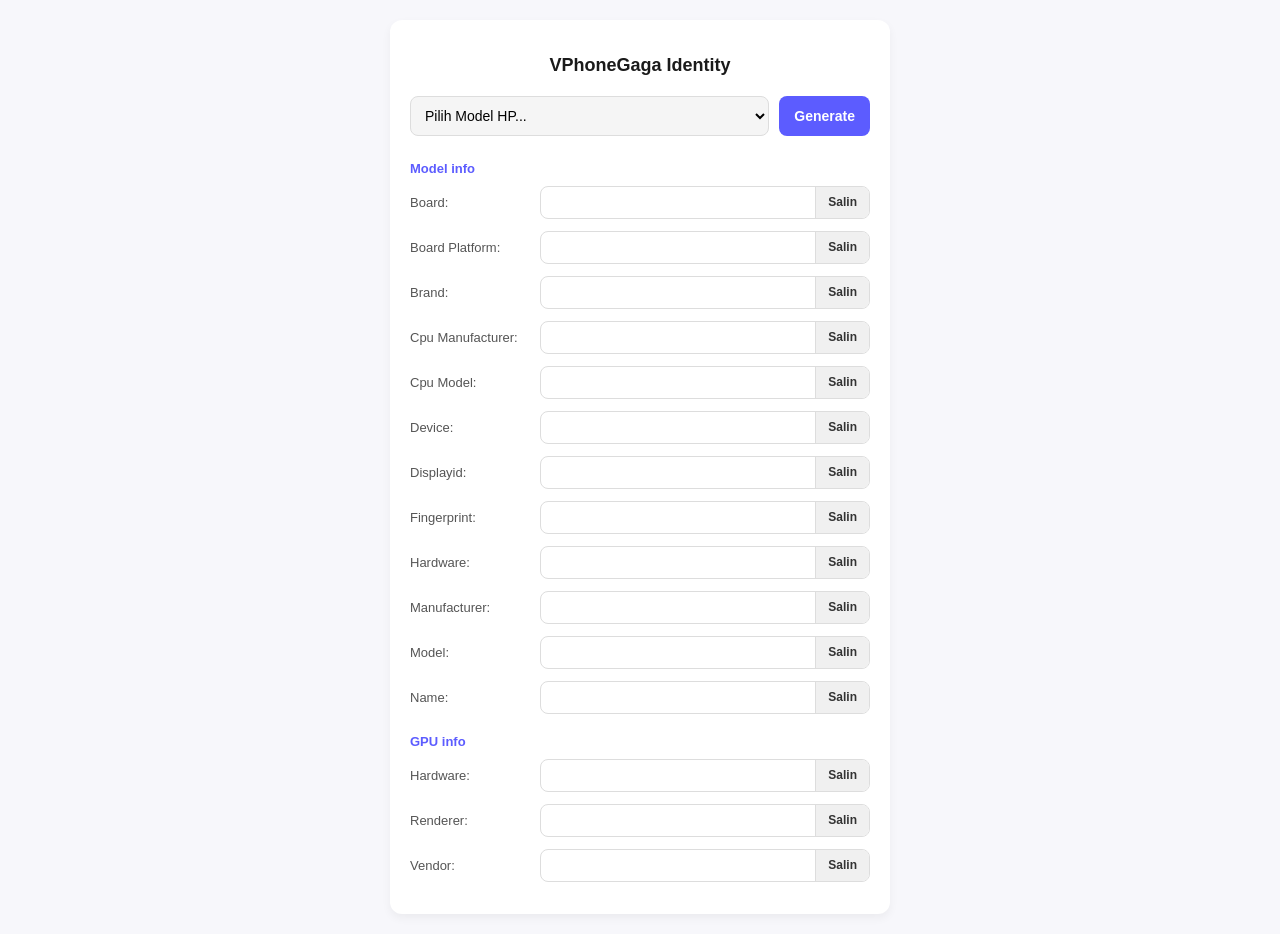
<file: gen.html>
<!DOCTYPE html>
<html lang="id">
<head>
    <meta charset="UTF-8">
    <meta name="viewport" content="width=device-width, initial-scale=1.0">
    <title>VPhoneGaga Profile Generator</title>
    <style>
        body {
            font-family: -apple-system, BlinkMacSystemFont, "Segoe UI", Roboto, Helvetica, Arial, sans-serif;
            background-color: #f7f7fb;
            color: #333;
            padding: 20px;
            margin: 0;
            display: flex;
            justify-content: center;
        }
        .container {
            background: #ffffff;
            width: 100%;
            max-width: 500px;
            border-radius: 12px;
            box-shadow: 0 4px 10px rgba(0,0,0,0.05);
            padding: 20px;
            box-sizing: border-box;
        }
        h2 {
            text-align: center;
            font-size: 18px;
            margin-bottom: 20px;
            color: #1a1a1a;
        }
        .header-controls {
            display: flex;
            gap: 10px;
            margin-bottom: 25px;
        }
        select {
            flex: 1;
            padding: 10px;
            border-radius: 8px;
            border: 1px solid #ddd;
            background-color: #f5f5f5;
            font-size: 14px;
            outline: none;
        }
        .btn-generate {
            background-color: #5c5cff;
            color: white;
            border: none;
            padding: 10px 15px;
            border-radius: 8px;
            cursor: pointer;
            font-weight: bold;
            font-size: 14px;
            transition: background 0.2s;
        }
        .btn-generate:hover {
            background-color: #4a4acc;
        }
        .section-title {
            color: #5c5cff;
            font-size: 13px;
            font-weight: bold;
            margin: 20px 0 10px 0;
        }
        .form-group {
            display: flex;
            align-items: center;
            margin-bottom: 12px;
            background: #fff;
        }
        .form-group label {
            width: 130px;
            font-size: 13px;
            color: #555;
        }
        .input-wrapper {
            display: flex;
            flex: 1;
            border: 1px solid #ddd;
            border-radius: 8px;
            overflow: hidden;
            background-color: #fff;
        }
        .input-wrapper input {
            flex: 1;
            border: none;
            padding: 8px 10px;
            font-size: 13px;
            font-family: monospace;
            outline: none;
            background: transparent;
            min-width: 0;
        }
        .btn-copy {
            background-color: #f0f0f0;
            border: none;
            border-left: 1px solid #ddd;
            padding: 0 12px;
            color: #333;
            cursor: pointer;
            font-size: 12px;
            font-weight: bold;
            transition: all 0.2s;
        }
        .btn-copy:hover {
            background-color: #e0e0e0;
        }
        .btn-copy.copied {
            background-color: #4caf50;
            color: white;
            border-left-color: #4caf50;
        }
        #status-msg {
            text-align: center;
            font-size: 12px;
            color: #ff5c5c;
            margin-bottom: 15px;
            display: none;
        }
    </style>
</head>
<body>

<div class="container">
    <h2>VPhoneGaga Identity</h2>
    
    <div id="status-msg">Memuat data model HP...</div>

    <div class="header-controls">
        <select id="modelSelect">
            <option value="" disabled selected>Pilih Model HP...</option>
        </select>
        <button class="btn-generate" onclick="generateProfile()">Generate</button>
    </div>

    <!-- MODEL INFO SECTION -->
    <div class="section-title">Model info</div>
    
    <div class="form-group"><label>Board:</label><div class="input-wrapper"><input type="text" id="board" readonly><button class="btn-copy" onclick="copyText('board', this)">Salin</button></div></div>
    <div class="form-group"><label>Board Platform:</label><div class="input-wrapper"><input type="text" id="boardPlatform" readonly><button class="btn-copy" onclick="copyText('boardPlatform', this)">Salin</button></div></div>
    <div class="form-group"><label>Brand:</label><div class="input-wrapper"><input type="text" id="brand" readonly><button class="btn-copy" onclick="copyText('brand', this)">Salin</button></div></div>
    <div class="form-group"><label>Cpu Manufacturer:</label><div class="input-wrapper"><input type="text" id="cpuManufacturer" readonly><button class="btn-copy" onclick="copyText('cpuManufacturer', this)">Salin</button></div></div>
    <div class="form-group"><label>Cpu Model:</label><div class="input-wrapper"><input type="text" id="cpuModel" readonly><button class="btn-copy" onclick="copyText('cpuModel', this)">Salin</button></div></div>
    <div class="form-group"><label>Device:</label><div class="input-wrapper"><input type="text" id="device" readonly><button class="btn-copy" onclick="copyText('device', this)">Salin</button></div></div>
    <div class="form-group"><label>Displayid:</label><div class="input-wrapper"><input type="text" id="displayId" readonly><button class="btn-copy" onclick="copyText('displayId', this)">Salin</button></div></div>
    <div class="form-group"><label>Fingerprint:</label><div class="input-wrapper"><input type="text" id="fingerprint" readonly><button class="btn-copy" onclick="copyText('fingerprint', this)">Salin</button></div></div>
    <div class="form-group"><label>Hardware:</label><div class="input-wrapper"><input type="text" id="hardware" readonly><button class="btn-copy" onclick="copyText('hardware', this)">Salin</button></div></div>
    <div class="form-group"><label>Manufacturer:</label><div class="input-wrapper"><input type="text" id="manufacturer" readonly><button class="btn-copy" onclick="copyText('manufacturer', this)">Salin</button></div></div>
    <div class="form-group"><label>Model:</label><div class="input-wrapper"><input type="text" id="model" readonly><button class="btn-copy" onclick="copyText('model', this)">Salin</button></div></div>
    <div class="form-group"><label>Name:</label><div class="input-wrapper"><input type="text" id="name" readonly><button class="btn-copy" onclick="copyText('name', this)">Salin</button></div></div>

    <!-- GPU INFO SECTION -->
    <div class="section-title">GPU info</div>
    
    <div class="form-group"><label>Hardware:</label><div class="input-wrapper"><input type="text" id="gpuHardware" readonly><button class="btn-copy" onclick="copyText('gpuHardware', this)">Salin</button></div></div>
    <div class="form-group"><label>Renderer:</label><div class="input-wrapper"><input type="text" id="gpuRenderer" readonly><button class="btn-copy" onclick="copyText('gpuRenderer', this)">Salin</button></div></div>
    <div class="form-group"><label>Vendor:</label><div class="input-wrapper"><input type="text" id="gpuVendor" readonly><button class="btn-copy" onclick="copyText('gpuVendor', this)">Salin</button></div></div>

</div>

<script>
    let deviceDatabase = [];

    // Mengambil data dari hpmodel.json saat halaman dimuat
    window.onload = function() {
        const statusMsg = document.getElementById('status-msg');
        
        fetch('hpmodel.json')
            .then(response => {
                if (!response.ok) {
                    throw new Error('Gagal memuat JSON');
                }
                return response.json();
            })
            .then(data => {
                deviceDatabase = data;
                const select = document.getElementById('modelSelect');
                
                deviceDatabase.forEach((device, index) => {
                    const option = document.createElement('option');
                    option.value = index;
                    option.textContent = device.phoneName;
                    select.appendChild(option);
                });
            })
            .catch(error => {
                console.error('Error fetching data:', error);
                statusMsg.style.display = 'block';
                statusMsg.innerText = 'Gagal memuat hpmodel.json. Pastikan file berada di folder yang sama dan dijalankan melalui server (GitHub Pages).';
            });
    };

    function generateProfile() {
        const select = document.getElementById('modelSelect');
        const selectedIndex = select.value;
        
        if(selectedIndex === "") {
            alert("Silakan pilih model HP terlebih dahulu dari dropdown.");
            return;
        }

        const data = deviceDatabase[selectedIndex];

        document.getElementById('board').value = data.board || "";
        document.getElementById('boardPlatform').value = data.boardPlatform || "";
        document.getElementById('brand').value = data.brand || "";
        document.getElementById('cpuManufacturer').value = data.cpuManufacturer || "";
        document.getElementById('cpuModel').value = data.cpuModel || "";
        document.getElementById('device').value = data.device || "";
        document.getElementById('displayId').value = data.displayId || "";
        document.getElementById('fingerprint').value = data.fingerprint || "";
        document.getElementById('hardware').value = data.hardware || "";
        document.getElementById('manufacturer').value = data.manufacturer || "";
        document.getElementById('model').value = data.model || "";
        document.getElementById('name').value = data.name || "";

        document.getElementById('gpuHardware').value = data.gpuHardware || "";
        document.getElementById('gpuRenderer').value = data.gpuRenderer || "";
        document.getElementById('gpuVendor').value = data.gpuVendor || "";
    }

    function copyText(inputId, btnElement) {
        const inputElement = document.getElementById(inputId);
        const textToCopy = inputElement.value;

        if(!textToCopy) return; 

        navigator.clipboard.writeText(textToCopy).then(() => {
            btnElement.innerText = 'Tersalin!';
            btnElement.classList.add('copied');
            
            setTimeout(() => {
                btnElement.innerText = 'Salin';
                btnElement.classList.remove('copied');
            }, 1200);
        }).catch(err => {
            console.error('Gagal menyalin: ', err);
            alert("Gagal menyalin teks.");
        });
    }
</script>

</body>
</html>
</file>
